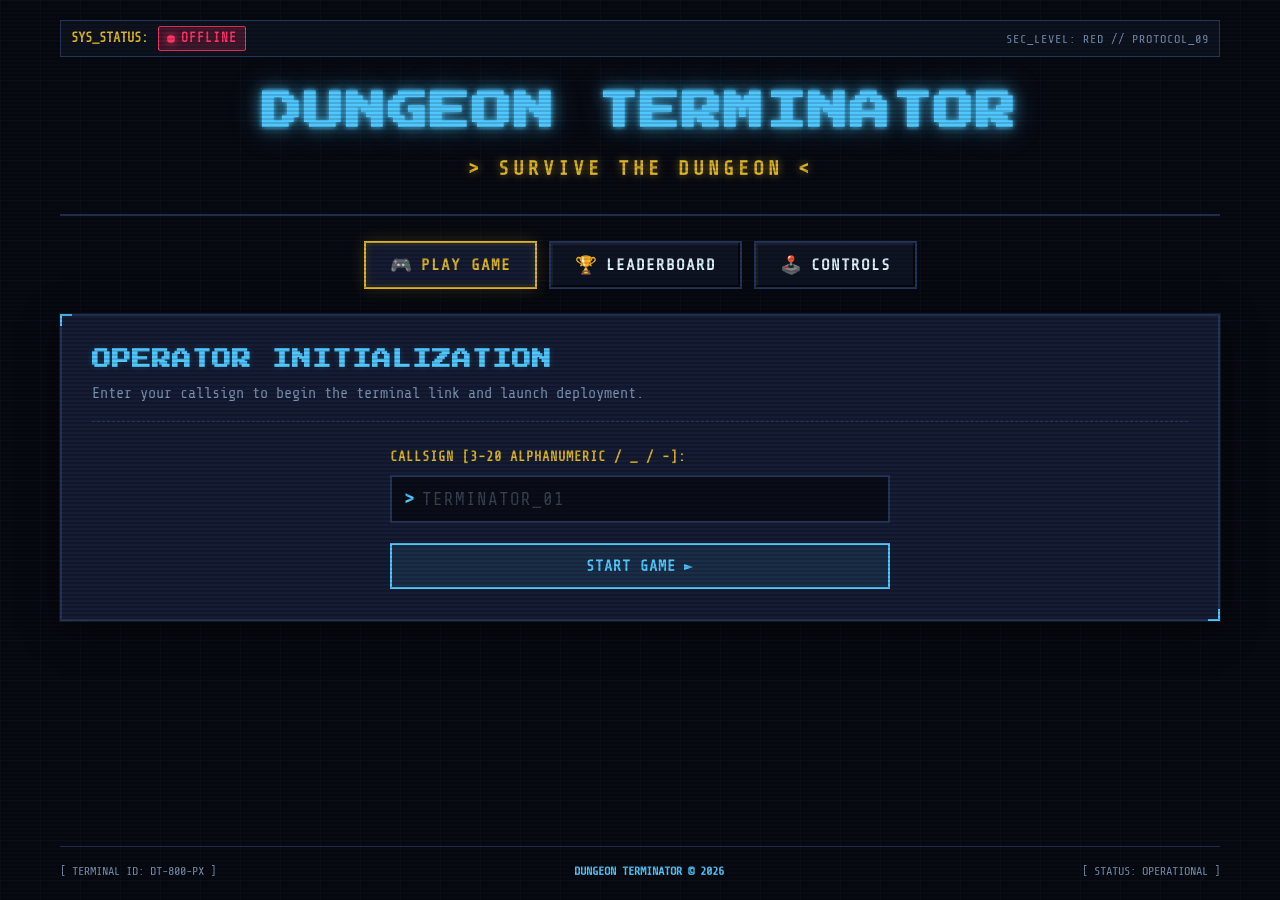
<file: index.html>
<!DOCTYPE html>
<html lang="en">
<head>
    <meta charset="UTF-8">
    <meta name="viewport" content="width=device-width, initial-scale=1.0">
    <title>DUNGEON TERMINATOR - Survive The Dungeon</title>
    <meta name="description" content="A dark futuristic pixel-art dungeon crawler game. Battle rogue cyborgs, upgrade your weapons, and survive the depths.">
    
    <!-- Google Fonts for Pixel/Cyber Monospace Aesthetic -->
    <link rel="preconnect" href="https://fonts.googleapis.com">
    <link rel="preconnect" href="https://fonts.gstatic.com" crossorigin>
    <link href="https://fonts.googleapis.com/css2?family=Press+Start+2P&family=Share+Tech+Mono&display=swap" rel="stylesheet">
    
    <!-- Stylesheet -->
    <link rel="stylesheet" href="style.css">
</head>
    <!-- Points the browser at your real favicon so it stops requesting favicon.ico -->
<link rel="icon" type="image/png" href="favicon.png">
<body>
    <div class="scanline-overlay"></div>
    <div class="grid-background"></div>

    <div class="app-container">
        <!-- Header -->
        <header class="main-header">
            <div class="header-top">
                <div class="system-status">
                    <span class="system-label">SYS_STATUS:</span>
                    <div id="status-indicator" class="status-indicator offline">
                        <span class="status-dot"></span>
                        <span class="status-text">OFFLINE</span>
                    </div>
                </div>
                <div class="header-decor">SEC_LEVEL: RED // PROTOCOL_09</div>
            </div>

            <div class="logo-container">
                <h1 class="game-title" data-text="DUNGEON TERMINATOR">DUNGEON TERMINATOR</h1>
                <p class="game-subtitle">&gt; SURVIVE THE DUNGEON &lt;</p>
            </div>
        </header>

        <!-- Navigation Tabs -->
        <nav class="nav-tabs">
            <button class="tab-btn active" data-tab="play">
                <span class="btn-icon">🎮</span> PLAY GAME
            </button>
            <button class="tab-btn" data-tab="leaderboard">
                <span class="btn-icon">🏆</span> LEADERBOARD
            </button>
            <button class="tab-btn" data-tab="controls">
                <span class="btn-icon">🕹️</span> CONTROLS
            </button>
        </nav>

        <!-- Main Content Area -->
        <main class="content-area">
            
            <!-- SECTION 1: PLAY GAME -->
            <section id="play-panel" class="tab-panel active">
                <div class="cyber-card play-card">
                    <!-- Username Entry Form -->
                    <div id="username-section" class="username-wrapper">
                        <div class="card-header">
                            <h2>OPERATOR INITIALIZATION</h2>
                            <p class="card-desc">Enter your callsign to begin the terminal link and launch deployment.</p>
                        </div>

                        <form id="username-form" class="cyber-form" novalidate>
                            <div class="form-group">
                                <label for="username-input" class="input-label">CALLSIGN [3-20 ALPHANUMERIC / _ / -]:</label>
                                <div class="input-wrapper">
                                    <span class="input-prefix">&gt;</span>
                                    <input 
                                        type="text" 
                                        id="username-input" 
                                        class="cyber-input" 
                                        placeholder="TERMINATOR_01" 
                                        maxlength="20"
                                        autocomplete="off"
                                        spellcheck="false"
                                        required
                                    >
                                </div>
                                <div id="username-error" class="error-msg hidden"></div>
                            </div>

                            <button type="submit" id="start-game-btn" class="cyber-btn primary-btn glow-btn">
                                <span class="btn-text">START GAME</span>
                                <span class="btn-accent">►</span>
                            </button>
                        </form>

                        <div id="recent-player-info" class="recent-player hidden">
                            <span class="saved-label">PREVIOUS OPERATOR:</span>
                            <span id="saved-username-display" class="highlight-cyan"></span>
                            <button type="button" id="use-saved-btn" class="text-link-btn">[AUTO-LOAD]</button>
                        </div>
                    </div>

                    <!-- Game Container (Frame + HUD controls) -->
                    <div id="game-container" class="game-wrapper hidden">
                        <div class="game-header-bar">
                            <div class="operator-badge">
                                <span class="label">OPERATOR:</span>
                                <span id="active-operator-name" class="active-name">UNKNOWN</span>
                            </div>
                            <div class="game-controls-bar">
                                <button id="reload-game-btn" class="cyber-btn small-btn" title="Reload Game">
                                    ↻ RELOAD
                                </button>
                                <button id="fullscreen-btn" class="cyber-btn small-btn" title="Toggle Fullscreen">
                                    ⛶ FULLSCREEN
                                </button>
                                <button id="change-operator-btn" class="cyber-btn small-btn danger-btn" title="Change Operator Name">
                                    ✕ CHANGE OPERATOR
                                </button>
                            </div>
                        </div>

                        <div class="iframe-container">
                            <div id="iframe-loader" class="iframe-loader">
                                <div class="pixel-spinner"></div>
                                <p class="loader-text">INITIALIZING PYGBAG DUNGEON ENGINE...</p>
                            </div>
                            <iframe 
                                id="game-iframe" 
                                title="DUNGEON TERMINATOR Game" 
                                allow="fullscreen; autoplay; keyboard"
                                loading="lazy">
                                <!-- before -->
allow="fullscreen; autoplay; keyboard"
<!-- after: 'keyboard' isn't a valid feature name -->
allow="fullscreen; autoplay"
                            </iframe>
                        </div>
                    </div>
                </div>
            </section>

            <!-- SECTION 2: LEADERBOARD -->
            <section id="leaderboard-panel" class="tab-panel hidden">
                <div class="cyber-card leaderboard-card">
                    <div class="card-header flex-header">
                        <div>
                            <h2>CYBERNETIC LEADERBOARD</h2>
                            <p class="card-desc">Top surviving operators ranked by raw combat score and efficiency.</p>
                        </div>
                        <div class="header-actions">
                            <button id="refresh-leaderboard-btn" class="cyber-btn small-btn">
                                ↻ REFRESH DATA
                            </button>
                        </div>
                    </div>

                    <!-- Player Rank Lookup -->
                    <div class="rank-lookup-box">
                        <form id="lookup-form" class="lookup-form">
                            <span class="lookup-label">CHECK YOUR RANK:</span>
                            <input type="text" id="lookup-username" class="cyber-input small-input" placeholder="USERNAME" maxlength="20">
                            <input type="number" id="lookup-score" class="cyber-input small-input" placeholder="SCORE" min="0" max="150000">
                            <button type="submit" class="cyber-btn small-btn">FIND RANK</button>
                        </form>
                        <div id="rank-result" class="rank-result-display hidden"></div>
                    </div>

                    <!-- Loading State -->
                    <div id="leaderboard-loading" class="state-container">
                        <div class="pixel-spinner"></div>
                        <p class="state-text glowing-text">DOWNLOADING TERMINAL DATA...</p>
                    </div>

                    <!-- Error State -->
                    <div id="leaderboard-error" class="state-container hidden">
                        <div class="error-icon">⚠️</div>
                        <p id="leaderboard-error-msg" class="state-text error-text">CONNECTION INTERRUPTED: COULD NOT FETCH LEADERBOARD DATA.</p>
                        <button id="retry-leaderboard-btn" class="cyber-btn primary-btn">
                            ↻ RETRY CONNECTION
                        </button>
                    </div>

                    <!-- Table Display -->
                    <div id="leaderboard-content" class="table-wrapper hidden">
                        <table class="cyber-table">
                            <thead>
                                <tr>
                                    <th class="col-rank">RANK</th>
                                    <th class="col-player">PLAYER</th>
                                    <th class="col-score">SCORE</th>
                                    <th class="col-level">LEVEL</th>
                                    <th class="col-time">TIME</th>
                                    <th class="col-enemies">ENEMIES</th>
                                    <th class="col-status">STATUS</th>
                                </tr>
                            </thead>
                            <tbody id="leaderboard-tbody">
                                <!-- Populated dynamically by scripts.js -->
                            </tbody>
                        </table>
                    </div>
                </div>
            </section>

            <!-- SECTION 3: CONTROLS -->
            <section id="controls-panel" class="tab-panel hidden">
                <div class="cyber-card controls-card">
                    <div class="card-header">
                        <h2>TERMINAL DIRECTIVES & CONTROLS</h2>
                        <p class="card-desc">Master your tactical layout and weapon systems before deployment.</p>
                    </div>

                    <div class="controls-grid">
                        <div class="control-box">
                            <div class="control-key-group">
                                <span class="key-cap">W</span>
                                <span class="key-cap">A</span>
                                <span class="key-cap">S</span>
                                <span class="key-cap">D</span>
                                <span class="key-or">OR</span>
                                <span class="key-cap">ARROWS</span>
                            </div>
                            <div class="control-details">
                                <span class="control-title">MOVEMENT</span>
                                <span class="control-desc">Navigate through subterranean corridors and avoid trap zones.</span>
                            </div>
                        </div>

                        <div class="control-box">
                            <div class="control-key-group">
                                <span class="key-cap">SPACE</span>
                                <span class="key-or">OR</span>
                                <span class="key-cap">LEFT CLICK</span>
                            </div>
                            <div class="control-details">
                                <span class="control-title">PLASMA BLASTER / ATTACK</span>
                                <span class="control-desc">Unleash high-energy laser salvos against aggressive cyborg hostiles.</span>
                            </div>
                        </div>

                        <div class="control-box">
                            <div class="control-key-group">
                                <span class="key-cap">SHIFT</span>
                                <span class="key-or">OR</span>
                                <span class="key-cap">RIGHT CLICK</span>
                            </div>
                            <div class="control-details">
                                <span class="control-title">CYBER DASH</span>
                                <span class="control-desc">Execute rapid evasion maneuver to break past incoming projectile fields.</span>
                            </div>
                        </div>

                        <div class="control-box">
                            <div class="control-key-group">
                                <span class="key-cap">E</span>
                                <span class="key-or">OR</span>
                                <span class="key-cap">ENTER</span>
                            </div>
                            <div class="control-details">
                                <span class="control-title">INTERACT / ACCESS</span>
                                <span class="control-desc">Open heavy blast doors, breach cyber chests, and collect ammo caches.</span>
                            </div>
                        </div>

                        <div class="control-box">
                            <div class="control-key-group">
                                <span class="key-cap">ESC</span>
                                <span class="key-or">OR</span>
                                <span class="key-cap">P</span>
                            </div>
                            <div class="control-details">
                                <span class="control-title">PAUSE / DIAGNOSTICS</span>
                                <span class="control-desc">Halt simulation to view tactical status or system options.</span>
                            </div>
                        </div>
                    </div>

                    <!-- Game Rules & Intel -->
                    <div class="intel-section">
                        <h3 class="intel-title">&gt; TACTICAL MISSION BRIEFING</h3>
                        <div class="intel-grid">
                            <div class="intel-card">
                                <h4>01 // THE DUNGEON</h4>
                                <p>Descend through 10 procedurally generated subterranean levels infested with rogue mechanical units and mutated bio-monsters.</p>
                            </div>
                            <div class="intel-card">
                                <h4>02 // ESCAPE GOAL</h4>
                                <p>Locate the level elevator keycard to advance to deeper floors. Survive all 10 floors and slay the Boss Cyber-Titan to complete the run.</p>
                            </div>
                            <div class="intel-card">
                                <h4>03 // SCORING FORMULA</h4>
                                <p>Points are awarded for defeating enemies, speed of completion, level progression, and remaining cybernetic power cells.</p>
                            </div>
                        </div>
                    </div>
                </div>
            </section>

        </main>

        <!-- Footer -->
        <footer class="main-footer">
            <div class="footer-decor">
                <span>[ TERMINAL ID: DT-800-PX ]</span>
                <span class="footer-glow">DUNGEON TERMINATOR © 2026</span>
                <span>[ STATUS: OPERATIONAL ]</span>
            </div>
        </footer>
    </div>

    <!-- Scripts -->
    <script src="scripts.js"></script>
</body>
</html>
</file>
<file: style.css>
/* ==========================================================================
   DUNGEON TERMINATOR - Dark Futuristic Pixel-Art Stylesheet
   Palette:
   - Dark Background: #080a12 (deep void)
   - Accent Cyan:     #50c8ff (neon cyan)
   - Accent Gold:     #dcb428 (cyber gold)
   - Accent Red:      #ff3366 (crimson alert)
   - Accent Green:    #28dc76 (neon operational)
   - Panel BG:        #0f1424
   - Card BG:         #151c33
   ========================================================================== */

:root {
    --bg-dark: #080a12;
    --bg-panel: #0f1424;
    --bg-card: #151c33;
    --bg-input: #0a0d17;
    --bg-hover: #1c2646;
    
    --neon-cyan: #50c8ff;
    --neon-cyan-dim: rgba(80, 200, 255, 0.2);
    --neon-cyan-glow: rgba(80, 200, 255, 0.6);

    --neon-gold: #dcb428;
    --neon-gold-dim: rgba(220, 180, 40, 0.2);
    --neon-gold-glow: rgba(220, 180, 40, 0.6);

    --neon-red: #ff3366;
    --neon-red-dim: rgba(255, 51, 102, 0.2);

    --neon-green: #28dc76;
    --neon-green-dim: rgba(40, 220, 118, 0.2);

    --text-main: #e0f4ff;
    --text-muted: #7890b0;
    --border-color: #24355a;
    --border-cyan: #50c8ff;
    --border-gold: #dcb428;

    --font-heading: 'Press Start 2P', 'Consolas', 'Monaco', monospace;
    --font-mono: 'Share Tech Mono', 'Consolas', 'Monaco', monospace;
}

/* Base Reset & Typography */
* {
    box-sizing: border-box;
    margin: 0;
    padding: 0;
    font-family: var(--font-mono);
    -webkit-font-smoothing: antialiased;
    -moz-osx-font-smoothing: grayscale;
}

body {
    background-color: var(--bg-dark);
    color: var(--text-main);
    min-height: 100vh;
    display: flex;
    flex-direction: column;
    overflow-x: hidden;
    position: relative;
    font-size: 16px;
    line-height: 1.5;
}

/* CRT Scanline & Cyber Grid Effects */
.scanline-overlay {
    position: fixed;
    top: 0;
    left: 0;
    width: 100vw;
    height: 100vh;
    background: linear-gradient(
        rgba(18, 16, 26, 0) 50%, 
        rgba(0, 0, 0, 0.25) 50%
    );
    background-size: 100% 4px;
    pointer-events: none;
    z-index: 999;
    opacity: 0.6;
}

.grid-background {
    position: fixed;
    top: 0;
    left: 0;
    width: 100vw;
    height: 100vh;
    background-image: 
        linear-gradient(rgba(80, 200, 255, 0.03) 1px, transparent 1px),
        linear-gradient(90deg, rgba(80, 200, 255, 0.03) 1px, transparent 1px);
    background-size: 40px 40px;
    pointer-events: none;
    z-index: 0;
}

/* App Layout Container */
.app-container {
    position: relative;
    z-index: 10;
    max-width: 1200px;
    width: 100%;
    margin: 0 auto;
    padding: 20px;
    display: flex;
    flex-direction: column;
    min-height: 100vh;
}

/* Header Styling */
.main-header {
    margin-bottom: 25px;
    text-align: center;
    border-bottom: 2px solid var(--border-color);
    padding-bottom: 20px;
    position: relative;
}

.header-top {
    display: flex;
    justify-content: space-between;
    align-items: center;
    font-size: 0.85rem;
    color: var(--text-muted);
    margin-bottom: 15px;
    padding: 5px 10px;
    background-color: rgba(15, 20, 36, 0.8);
    border: 1px solid var(--border-color);
}

.system-status {
    display: flex;
    align-items: center;
    gap: 10px;
}

.system-label {
    color: var(--neon-gold);
    font-weight: bold;
}

.status-indicator {
    display: inline-flex;
    align-items: center;
    gap: 6px;
    padding: 2px 8px;
    border-radius: 2px;
    font-weight: bold;
    font-size: 0.8rem;
    letter-spacing: 1px;
}

.status-indicator.online {
    color: var(--neon-green);
    border: 1px solid var(--neon-green);
    background-color: var(--neon-green-dim);
}

.status-indicator.offline {
    color: var(--neon-red);
    border: 1px solid var(--neon-red);
    background-color: var(--neon-red-dim);
}

.status-dot {
    width: 8px;
    height: 8px;
    border-radius: 50%;
    display: inline-block;
}

.status-indicator.online .status-dot {
    background-color: var(--neon-green);
    box-shadow: 0 0 8px var(--neon-green);
    animation: pulse 1.5s infinite alternate;
}

.status-indicator.offline .status-dot {
    background-color: var(--neon-red);
    box-shadow: 0 0 8px var(--neon-red);
}

@keyframes pulse {
    0% { opacity: 0.4; }
    100% { opacity: 1; }
}

.header-decor {
    letter-spacing: 1px;
    color: var(--text-muted);
    font-size: 0.75rem;
}

/* Title & Subtitle */
.logo-container {
    padding: 10px 0;
}

.game-title {
    font-family: var(--font-heading);
    font-size: 2.5rem;
    color: var(--neon-cyan);
    text-shadow: 
        0 0 5px var(--neon-cyan),
        0 0 15px var(--neon-cyan-glow),
        0 0 30px rgba(80, 200, 255, 0.4);
    letter-spacing: 2px;
    margin-bottom: 12px;
    text-transform: uppercase;
    position: relative;
    display: inline-block;
}

.game-subtitle {
    font-family: var(--font-mono);
    font-size: 1.25rem;
    color: var(--neon-gold);
    text-shadow: 0 0 8px var(--neon-gold-glow);
    letter-spacing: 4px;
    font-weight: bold;
}

/* Navigation Tabs */
.nav-tabs {
    display: flex;
    gap: 12px;
    justify-content: center;
    margin-bottom: 25px;
    flex-wrap: wrap;
}

.tab-btn {
    background-color: var(--bg-panel);
    color: var(--text-main);
    border: 2px solid var(--border-color);
    padding: 12px 24px;
    font-size: 1rem;
    font-weight: bold;
    letter-spacing: 1px;
    cursor: pointer;
    transition: all 0.2s ease-in-out;
    display: flex;
    align-items: center;
    gap: 8px;
    position: relative;
    outline: none;
    /* Pixel border aesthetic */
    box-shadow: inset -2px -2px 0px rgba(0, 0, 0, 0.6), inset 2px 2px 0px rgba(255, 255, 255, 0.05);
}

.tab-btn:hover {
    background-color: var(--bg-hover);
    border-color: var(--neon-cyan);
    color: var(--neon-cyan);
    box-shadow: 0 0 12px var(--neon-cyan-dim);
    transform: translateY(-2px);
}

.tab-btn.active {
    background-color: var(--bg-card);
    border-color: var(--neon-gold);
    color: var(--neon-gold);
    box-shadow: 0 0 15px var(--neon-gold-dim), inset 0 0 8px var(--neon-gold-dim);
}

.btn-icon {
    font-size: 1.1rem;
}

/* Main Content & Cards */
.content-area {
    flex: 1;
}

.tab-panel {
    display: none;
}

.tab-panel.active {
    display: block;
    animation: fadeIn 0.3s ease-in-out;
}

@keyframes fadeIn {
    from { opacity: 0; transform: translateY(5px); }
    to { opacity: 1; transform: translateY(0); }
}

.cyber-card {
    background-color: var(--bg-card);
    border: 2px solid var(--border-color);
    padding: 30px;
    position: relative;
    box-shadow: 0 8px 32px rgba(0, 0, 0, 0.5);
    /* Corner accent notch simulation */
    outline: 1px solid rgba(80, 200, 255, 0.1);
}

.cyber-card::before {
    content: '';
    position: absolute;
    top: -2px;
    left: -2px;
    width: 10px;
    height: 10px;
    border-top: 2px solid var(--neon-cyan);
    border-left: 2px solid var(--neon-cyan);
}

.cyber-card::after {
    content: '';
    position: absolute;
    bottom: -2px;
    right: -2px;
    width: 10px;
    height: 10px;
    border-bottom: 2px solid var(--neon-cyan);
    border-right: 2px solid var(--neon-cyan);
}

.card-header {
    margin-bottom: 25px;
    border-bottom: 1px dashed var(--border-color);
    padding-bottom: 15px;
}

.card-header.flex-header {
    display: flex;
    justify-content: space-between;
    align-items: center;
    flex-wrap: wrap;
    gap: 15px;
}

.card-header h2 {
    font-family: var(--font-heading);
    font-size: 1.2rem;
    color: var(--neon-cyan);
    letter-spacing: 1px;
    margin-bottom: 8px;
    text-shadow: 0 0 6px var(--neon-cyan-dim);
}

.card-desc {
    color: var(--text-muted);
    font-size: 0.95rem;
}

/* Cyber Form Controls */
.cyber-form {
    max-width: 500px;
    margin: 0 auto;
    display: flex;
    flex-direction: column;
    gap: 20px;
}

.form-group {
    display: flex;
    flex-direction: column;
    gap: 8px;
    text-align: left;
}

.input-label {
    font-size: 0.85rem;
    color: var(--neon-gold);
    font-weight: bold;
    letter-spacing: 1px;
}

.input-wrapper {
    display: flex;
    align-items: center;
    background-color: var(--bg-input);
    border: 2px solid var(--border-color);
    padding: 0 12px;
    transition: border-color 0.2s;
}

.input-wrapper:focus-within {
    border-color: var(--neon-cyan);
    box-shadow: 0 0 10px var(--neon-cyan-dim);
}

.input-prefix {
    color: var(--neon-cyan);
    font-weight: bold;
    margin-right: 8px;
    font-size: 1.2rem;
}

.cyber-input {
    width: 100%;
    background: transparent;
    border: none;
    color: var(--text-main);
    padding: 12px 0;
    font-size: 1.1rem;
    outline: none;
    letter-spacing: 1px;
}

.cyber-input.small-input {
    padding: 6px 10px;
    border: 1px solid var(--border-color);
    background-color: var(--bg-input);
    font-size: 0.9rem;
}

.cyber-input::placeholder {
    color: rgba(120, 144, 176, 0.4);
}

.error-msg {
    color: var(--neon-red);
    font-size: 0.85rem;
    padding: 6px 10px;
    background-color: var(--neon-red-dim);
    border: 1px solid var(--neon-red);
    margin-top: 4px;
}

/* Cyber Buttons */
.cyber-btn {
    background-color: var(--bg-panel);
    color: var(--text-main);
    border: 2px solid var(--border-cyan);
    padding: 12px 20px;
    font-size: 0.95rem;
    font-weight: bold;
    letter-spacing: 1px;
    cursor: pointer;
    transition: all 0.2s;
    display: inline-flex;
    align-items: center;
    justify-content: center;
    gap: 8px;
    text-transform: uppercase;
}

.cyber-btn:hover {
    background-color: var(--neon-cyan);
    color: var(--bg-dark);
    box-shadow: 0 0 15px var(--neon-cyan-glow);
}

.cyber-btn.primary-btn {
    background-color: rgba(80, 200, 255, 0.1);
    border-color: var(--neon-cyan);
    color: var(--neon-cyan);
}

.cyber-btn.glow-btn:hover {
    background-color: var(--neon-cyan);
    color: var(--bg-dark);
    box-shadow: 0 0 20px var(--neon-cyan-glow);
}

.cyber-btn.small-btn {
    padding: 6px 12px;
    font-size: 0.8rem;
}

.cyber-btn.danger-btn {
    border-color: var(--neon-red);
    color: var(--neon-red);
}

.cyber-btn.danger-btn:hover {
    background-color: var(--neon-red);
    color: #fff;
    box-shadow: 0 0 15px var(--neon-red-dim);
}

.recent-player {
    margin-top: 20px;
    font-size: 0.85rem;
    color: var(--text-muted);
    display: flex;
    justify-content: center;
    align-items: center;
    gap: 10px;
}

.highlight-cyan {
    color: var(--neon-cyan);
    font-weight: bold;
}

.text-link-btn {
    background: none;
    border: none;
    color: var(--neon-gold);
    cursor: pointer;
    font-weight: bold;
    text-decoration: underline;
}

.text-link-btn:hover {
    color: var(--text-main);
}

/* Game Frame Container */
.game-wrapper {
    display: flex;
    flex-direction: column;
    gap: 12px;
}

.game-header-bar {
    display: flex;
    justify-content: space-between;
    align-items: center;
    background-color: var(--bg-panel);
    padding: 8px 16px;
    border: 1px solid var(--border-color);
    flex-wrap: wrap;
    gap: 10px;
}

.operator-badge {
    font-size: 0.9rem;
}

.operator-badge .label {
    color: var(--text-muted);
    margin-right: 6px;
}

.operator-badge .active-name {
    color: var(--neon-gold);
    font-weight: bold;
    letter-spacing: 1px;
}

.game-controls-bar {
    display: flex;
    gap: 8px;
}

.iframe-container {
    position: relative;
    width: 100%;
    aspect-ratio: 16 / 9;
    min-height: 480px;
    background-color: #000;
    border: 2px solid var(--neon-cyan);
    box-shadow: 0 0 20px rgba(80, 200, 255, 0.2);
    overflow: hidden;
}

.iframe-container iframe {
    width: 100%;
    height: 100%;
    border: none;
    display: block;
}

.iframe-loader {
    position: absolute;
    top: 0;
    left: 0;
    width: 100%;
    height: 100%;
    background-color: var(--bg-dark);
    display: flex;
    flex-direction: column;
    justify-content: center;
    align-items: center;
    gap: 15px;
    z-index: 5;
}

.loader-text {
    font-family: var(--font-heading);
    font-size: 0.8rem;
    color: var(--neon-cyan);
    text-shadow: 0 0 8px var(--neon-cyan-dim);
    letter-spacing: 1px;
    text-align: center;
    padding: 0 20px;
}

/* Pixel Spinner */
.pixel-spinner {
    width: 36px;
    height: 36px;
    border: 4px solid var(--border-color);
    border-top: 4px solid var(--neon-cyan);
    border-right: 4px solid var(--neon-gold);
    animation: spin 0.8s linear infinite;
}

@keyframes spin {
    0% { transform: rotate(0deg); }
    100% { transform: rotate(360deg); }
}

/* Leaderboard Panel Styles */
.rank-lookup-box {
    background-color: var(--bg-panel);
    padding: 12px 16px;
    border: 1px solid var(--border-color);
    margin-bottom: 20px;
}

.lookup-form {
    display: flex;
    align-items: center;
    gap: 10px;
    flex-wrap: wrap;
}

.lookup-label {
    font-size: 0.85rem;
    color: var(--neon-gold);
    font-weight: bold;
}

.rank-result-display {
    margin-top: 10px;
    padding: 8px 12px;
    background-color: var(--bg-card);
    border: 1px solid var(--neon-cyan);
    color: var(--text-main);
    font-size: 0.9rem;
}

.state-container {
    text-align: center;
    padding: 40px 20px;
    display: flex;
    flex-direction: column;
    align-items: center;
    gap: 15px;
}

.glowing-text {
    color: var(--neon-cyan);
    text-shadow: 0 0 8px var(--neon-cyan-dim);
}

.error-text {
    color: var(--neon-red);
}

.error-icon {
    font-size: 2rem;
}

.table-wrapper {
    overflow-x: auto;
    border: 1px solid var(--border-color);
}

.cyber-table {
    width: 100%;
    border-collapse: collapse;
    text-align: left;
    font-size: 0.95rem;
}

.cyber-table th {
    background-color: var(--bg-panel);
    color: var(--neon-gold);
    padding: 14px 16px;
    border-bottom: 2px solid var(--border-color);
    font-weight: bold;
    letter-spacing: 1px;
    text-transform: uppercase;
}

.cyber-table td {
    padding: 12px 16px;
    border-bottom: 1px solid rgba(36, 53, 90, 0.5);
    color: var(--text-main);
}

.cyber-table tbody tr {
    transition: background-color 0.15s;
}

.cyber-table tbody tr:nth-child(even) {
    background-color: rgba(15, 20, 36, 0.5);
}

.cyber-table tbody tr:hover {
    background-color: var(--bg-hover);
}

/* Rank Highlights */
.rank-1 {
    color: var(--neon-gold) !important;
    font-weight: bold;
}

.rank-1 .col-rank {
    text-shadow: 0 0 6px var(--neon-gold);
}

.rank-2 {
    color: var(--neon-cyan) !important;
    font-weight: bold;
}

.rank-3 {
    color: #e5a050 !important;
    font-weight: bold;
}

.current-user-row {
    background-color: rgba(80, 200, 255, 0.15) !important;
    border-left: 3px solid var(--neon-cyan);
}

.badge-complete {
    display: inline-block;
    padding: 2px 6px;
    background-color: var(--neon-green-dim);
    color: var(--neon-green);
    border: 1px solid var(--neon-green);
    font-size: 0.75rem;
    font-weight: bold;
}

.badge-failed {
    display: inline-block;
    padding: 2px 6px;
    background-color: var(--neon-red-dim);
    color: var(--neon-red);
    border: 1px solid var(--neon-red);
    font-size: 0.75rem;
}

/* Controls Panel Styles */
.controls-grid {
    display: grid;
    grid-template-columns: repeat(auto-fit, minmax(300px, 1fr));
    gap: 15px;
    margin-bottom: 30px;
}

.control-box {
    background-color: var(--bg-panel);
    border: 1px solid var(--border-color);
    padding: 16px;
    display: flex;
    flex-direction: column;
    gap: 10px;
}

.control-key-group {
    display: flex;
    align-items: center;
    gap: 6px;
    flex-wrap: wrap;
}

.key-cap {
    background-color: var(--bg-dark);
    border: 2px solid var(--neon-cyan);
    color: var(--neon-cyan);
    padding: 4px 10px;
    font-weight: bold;
    font-size: 0.85rem;
    box-shadow: 2px 2px 0px rgba(0, 0, 0, 0.5);
}

.key-or {
    color: var(--text-muted);
    font-size: 0.75rem;
}

.control-title {
    display: block;
    color: var(--neon-gold);
    font-weight: bold;
    font-size: 0.95rem;
    margin-bottom: 4px;
}

.control-desc {
    font-size: 0.85rem;
    color: var(--text-muted);
}

/* Intel Section */
.intel-section {
    border-top: 1px dashed var(--border-color);
    padding-top: 20px;
}

.intel-title {
    font-family: var(--font-heading);
    font-size: 0.95rem;
    color: var(--neon-gold);
    margin-bottom: 15px;
}

.intel-grid {
    display: grid;
    grid-template-columns: repeat(auto-fit, minmax(250px, 1fr));
    gap: 15px;
}

.intel-card {
    background-color: var(--bg-panel);
    border-left: 3px solid var(--neon-gold);
    padding: 12px 16px;
}

.intel-card h4 {
    color: var(--neon-cyan);
    font-size: 0.9rem;
    margin-bottom: 6px;
}

.intel-card p {
    font-size: 0.85rem;
    color: var(--text-muted);
}

/* Footer Styles */
.main-footer {
    margin-top: 30px;
    padding-top: 15px;
    border-top: 1px solid var(--border-color);
    text-align: center;
}

.footer-decor {
    display: flex;
    justify-content: space-between;
    align-items: center;
    flex-wrap: wrap;
    gap: 10px;
    font-size: 0.75rem;
    color: var(--text-muted);
}

.footer-glow {
    color: var(--neon-cyan);
    font-weight: bold;
}

/* Utility Classes */
.hidden {
    display: none !important;
}

/* Responsive Media Queries */
@media (max-width: 768px) {
    .game-title {
        font-size: 1.6rem;
    }

    .game-subtitle {
        font-size: 0.95rem;
    }

    .cyber-card {
        padding: 18px;
    }

    .nav-tabs {
        width: 100%;
    }

    .tab-btn {
        flex: 1 1 auto;
        justify-content: center;
        padding: 10px 14px;
        font-size: 0.85rem;
    }

    .game-header-bar {
        flex-direction: column;
        align-items: flex-start;
    }

    .game-controls-bar {
        width: 100%;
        justify-content: space-between;
    }

    .iframe-container {
        min-height: 300px;
    }

    .lookup-form {
        flex-direction: column;
        align-items: stretch;
    }

    .cyber-input.small-input {
        width: 100%;
    }

    .cyber-table th, .cyber-table td {
        padding: 8px 10px;
        font-size: 0.8rem;
    }
}

@media (max-width: 480px) {
    .app-container {
        padding: 10px;
    }

    .game-title {
        font-size: 1.2rem;
    }

    .footer-decor {
        flex-direction: column;
        gap: 5px;
    }
}
</file>
